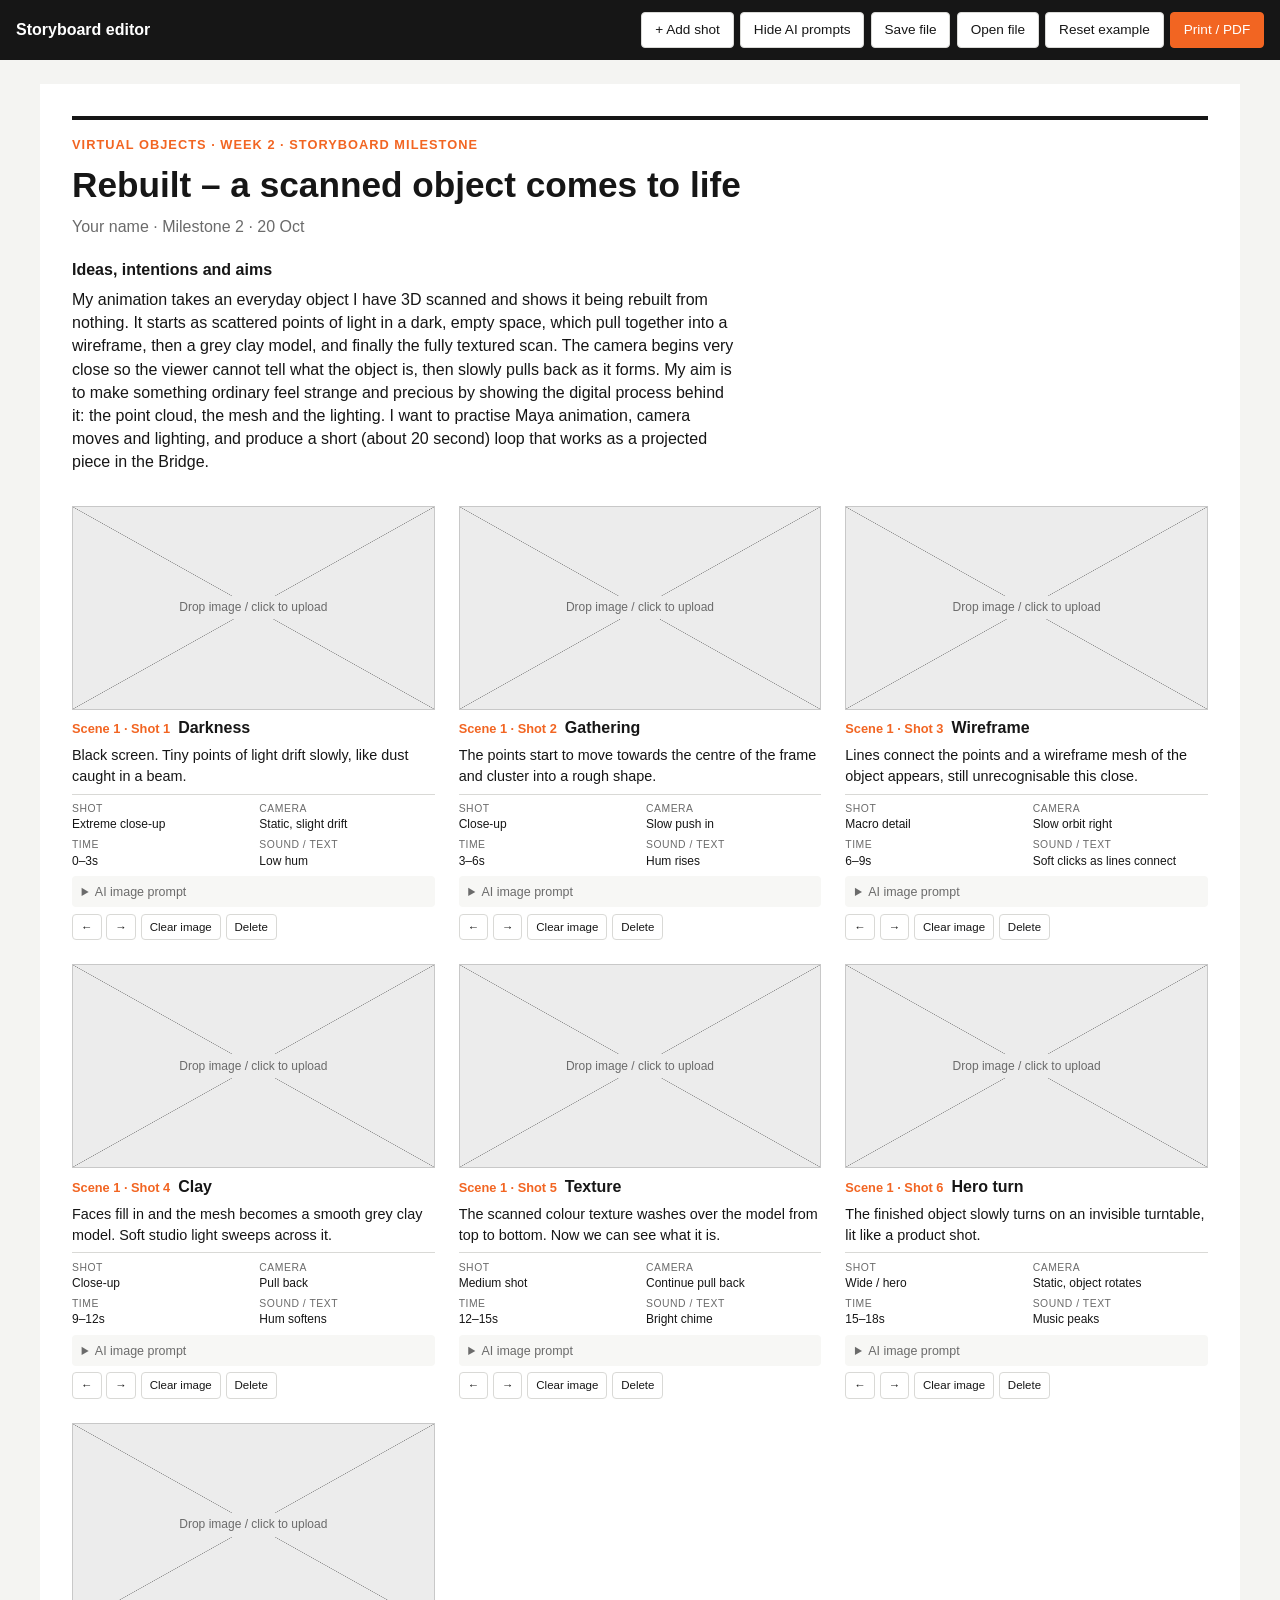
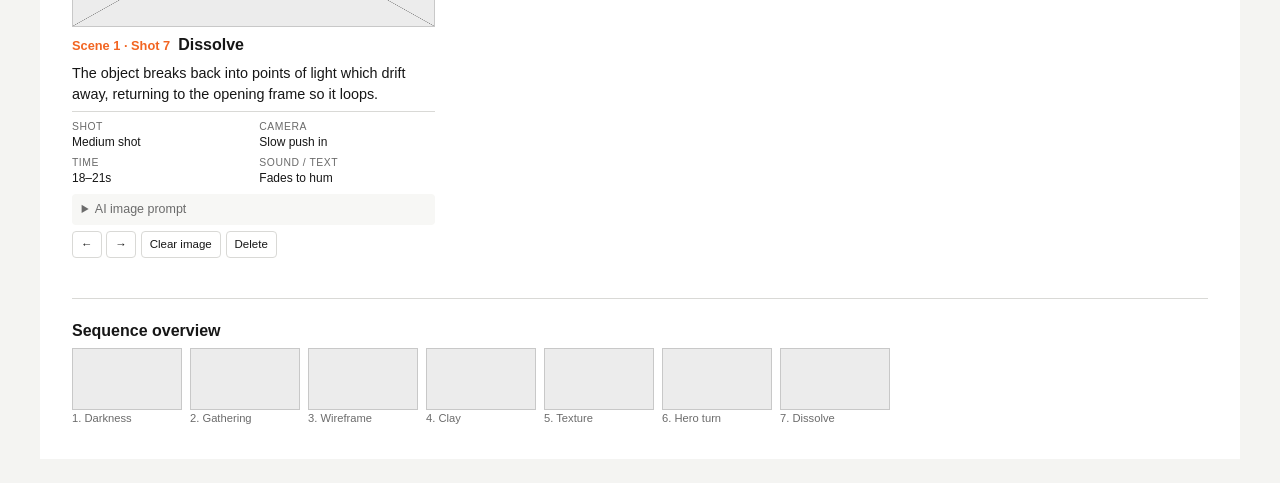
<file: storyboard/index.html>
<!DOCTYPE html>
<html lang="en">
<head>
  <meta charset="UTF-8">
  <meta name="viewport" content="width=device-width, initial-scale=1.0">
  <title>Virtual Objects – Storyboard</title>
  <link rel="stylesheet" href="css/storyboard.css">
</head>
<body>
  <header class="toolbar no-print">
    <span class="toolbar-title">Storyboard editor</span>
    <div class="toolbar-actions">
      <button id="add-shot">+ Add shot</button>
      <button id="toggle-prompts">Hide AI prompts</button>
      <button id="export-json">Save file</button>
      <label class="button">Open file<input id="import-json" type="file" accept="application/json" hidden></label>
      <button id="reset">Reset example</button>
      <button id="print" class="primary">Print / PDF</button>
    </div>
  </header>

  <main class="sheet">
    <section class="intro">
      <p class="eyebrow">Virtual Objects · Week 2 · Storyboard milestone</p>
      <h1 id="project-title" contenteditable="true" data-field="title"></h1>
      <p class="meta"><span contenteditable="true" data-field="author"></span> · <span contenteditable="true" data-field="date"></span></p>
      <h2>Ideas, intentions and aims</h2>
      <p id="description" class="description" contenteditable="true" data-field="description"></p>
    </section>

    <section id="shots" class="shots" aria-label="Shots"></section>

    <section class="strip" aria-label="Thumbnail strip">
      <h2>Sequence overview</h2>
      <ol id="strip"></ol>
    </section>
  </main>

  <template id="shot-template">
    <article class="shot">
      <div class="frame" tabindex="0" title="Click or drop an image">
        <img alt="">
        <div class="frame-empty">
          <span>Drop image / click to upload</span>
        </div>
        <input type="file" accept="image/*" hidden>
      </div>
      <div class="shot-head">
        <span class="shot-num"></span>
        <h3 contenteditable="true" data-key="name"></h3>
      </div>
      <p class="shot-desc" contenteditable="true" data-key="description"></p>
      <dl class="shot-specs">
        <div><dt>Shot</dt><dd contenteditable="true" data-key="framing"></dd></div>
        <div><dt>Camera</dt><dd contenteditable="true" data-key="camera"></dd></div>
        <div><dt>Time</dt><dd contenteditable="true" data-key="duration"></dd></div>
        <div><dt>Sound / text</dt><dd contenteditable="true" data-key="audio"></dd></div>
      </dl>
      <details class="prompt">
        <summary>AI image prompt</summary>
        <p contenteditable="true" data-key="prompt"></p>
        <button class="copy-prompt no-print" type="button">Copy prompt</button>
      </details>
      <div class="shot-controls no-print">
        <button data-action="left" title="Move earlier">←</button>
        <button data-action="right" title="Move later">→</button>
        <button data-action="clear-image" title="Remove image">Clear image</button>
        <button data-action="delete" title="Delete shot">Delete</button>
      </div>
    </article>
  </template>

  <script src="js/storyboard.js"></script>
</body>
</html>
</file>
<file: storyboard/css/storyboard.css>
:root {
  --bg: #f4f4f2;
  --paper: #ffffff;
  --ink: #161616;
  --muted: #6b6b6b;
  --line: #d9d9d6;
  --accent: #f26522;
  --frame: #ececec;
}

* { box-sizing: border-box; }

body {
  margin: 0;
  background: var(--bg);
  color: var(--ink);
  font-family: "Helvetica Neue", Arial, sans-serif;
  line-height: 1.45;
}

button, .button {
  font: inherit;
  font-size: 0.85rem;
  padding: 0.45rem 0.8rem;
  border: 1px solid var(--line);
  border-radius: 4px;
  background: var(--paper);
  color: var(--ink);
  cursor: pointer;
}
button:hover, .button:hover { border-color: var(--ink); }
button.primary { background: var(--accent); border-color: var(--accent); color: #fff; }

/* Toolbar */
.toolbar {
  position: sticky;
  top: 0;
  z-index: 10;
  display: flex;
  flex-wrap: wrap;
  gap: 0.75rem;
  align-items: center;
  justify-content: space-between;
  padding: 0.75rem 1rem;
  background: var(--ink);
  color: #fff;
}
.toolbar-title { font-weight: 700; }
.toolbar-actions { display: flex; flex-wrap: wrap; gap: 0.4rem; }

/* Sheet */
.sheet {
  max-width: 1200px;
  margin: 1.5rem auto;
  padding: 2rem;
  background: var(--paper);
}

.intro { border-top: 4px solid var(--ink); padding-top: 1rem; margin-bottom: 2rem; }
.eyebrow { margin: 0; color: var(--accent); font-weight: 700; font-size: 0.8rem; text-transform: uppercase; letter-spacing: 0.08em; }
h1 { font-size: 2.2rem; margin: 0.3rem 0; }
h2 { font-size: 1rem; margin: 1.25rem 0 0.4rem; }
.meta { margin: 0; color: var(--muted); }
.description { max-width: 75ch; margin: 0; }

[contenteditable="true"] { outline: none; border-radius: 2px; }
[contenteditable="true"]:hover { background: #fff6ef; }
[contenteditable="true"]:focus { background: #fff1e6; box-shadow: 0 0 0 2px var(--accent); }
[contenteditable="true"]:empty::before { content: "Click to write…"; color: #aaa; }

/* Shot grid */
.shots {
  display: grid;
  grid-template-columns: repeat(3, 1fr);
  gap: 1.5rem;
}

.shot { display: flex; flex-direction: column; gap: 0.4rem; }

.frame {
  position: relative;
  aspect-ratio: 16 / 9;
  background: var(--frame);
  border: 1px solid #c8c8c8;
  overflow: hidden;
  cursor: pointer;
}
/* Empty frame shows the classic storyboard "X" placeholder */
.frame-empty {
  position: absolute;
  inset: 0;
  display: grid;
  place-items: center;
  background:
    linear-gradient(to top right, transparent calc(50% - 0.5px), #888 50%, transparent calc(50% + 0.5px)),
    linear-gradient(to bottom right, transparent calc(50% - 0.5px), #888 50%, transparent calc(50% + 0.5px));
}
.frame-empty span { background: var(--frame); padding: 0.2rem 0.5rem; font-size: 0.75rem; color: var(--muted); }
.frame img { width: 100%; height: 100%; object-fit: cover; display: none; }
.frame.has-image img { display: block; }
.frame.has-image .frame-empty { display: none; }
.frame.dragover { outline: 3px dashed var(--accent); outline-offset: -6px; }

.shot-head { display: flex; gap: 0.5rem; align-items: baseline; }
.shot-num { font-weight: 700; color: var(--accent); font-size: 0.8rem; white-space: nowrap; }
.shot h3 { margin: 0; font-size: 1rem; flex: 1; }
.shot-desc { margin: 0; font-size: 0.9rem; }

.shot-specs {
  display: grid;
  grid-template-columns: 1fr 1fr;
  gap: 0.25rem 0.75rem;
  margin: 0;
  padding-top: 0.4rem;
  border-top: 1px solid var(--line);
  font-size: 0.75rem;
}
.shot-specs dt { color: var(--muted); text-transform: uppercase; letter-spacing: 0.05em; font-size: 0.65rem; }
.shot-specs dd { margin: 0; }

.prompt { font-size: 0.78rem; background: #f7f7f5; padding: 0.4rem 0.6rem; border-radius: 4px; }
.prompt summary { cursor: pointer; color: var(--muted); }
.prompt p { margin: 0.4rem 0; }
.hide-prompts .prompt { display: none; }

.shot-controls { display: flex; flex-wrap: wrap; gap: 0.3rem; }
.shot-controls button { font-size: 0.72rem; padding: 0.25rem 0.5rem; }

/* Thumbnail strip */
.strip { margin-top: 2.5rem; border-top: 1px solid var(--line); }
.strip ol { list-style: none; display: flex; gap: 0.5rem; padding: 0; margin: 0; overflow-x: auto; }
.strip li { flex: 0 0 110px; font-size: 0.7rem; color: var(--muted); }
.strip .thumb { aspect-ratio: 16 / 9; background: var(--frame); border: 1px solid #c8c8c8; overflow: hidden; }
.strip img { width: 100%; height: 100%; object-fit: cover; filter: grayscale(1); }

@media (max-width: 900px) {
  .shots { grid-template-columns: repeat(2, 1fr); }
}
@media (max-width: 600px) {
  .sheet { padding: 1rem; margin: 0; }
  .shots { grid-template-columns: 1fr; }
  h1 { font-size: 1.6rem; }
}

/* Print: landscape A3 sheet, ready to drop onto the FigJam board as a PDF/PNG */
@media print {
  @page { size: A3 landscape; margin: 12mm; }
  body { background: #fff; }
  .no-print { display: none !important; }
  .sheet { margin: 0; padding: 0; max-width: none; }
  .shots { grid-template-columns: repeat(3, 1fr); gap: 1rem; }
  .shot { break-inside: avoid; }
  .prompt[open] summary { display: none; }
  .prompt:not([open]) { display: none; }
  [contenteditable="true"]:empty::before { content: ""; }
  .frame-empty span { display: none; }
  .strip { break-inside: avoid; }
  .frame { -webkit-print-color-adjust: exact; print-color-adjust: exact; }
}
</file>
